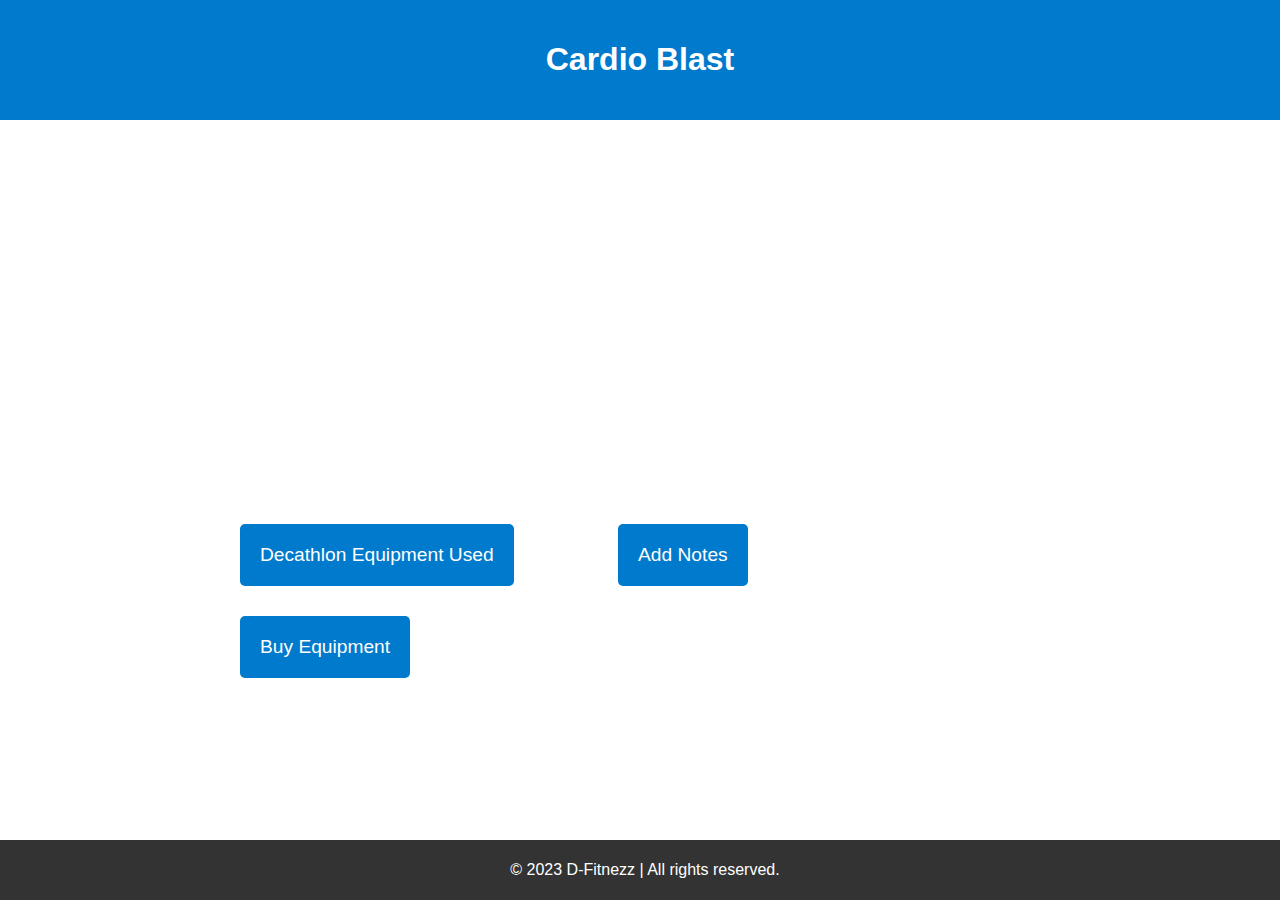
<file: activity/cardio.html>
<!DOCTYPE html>
<html lang="en">
<head>
  <meta charset="UTF-8">
  <meta name="viewport" content="width=device-width, initial-scale=1.0">
  <title>Cardio Blast - D-Fitnezz</title>
  <link rel="stylesheet" href="./cardio.css">
</head>
<body>
  <header>
    <h1>Cardio Blast</h1>
  </header>

  <section class="course-details">
    <div class="video">
      <!-- Embed the video related to Cardio Blast -->
      <iframe width="700" height="330" src="https://www.youtube.com/embed/ZllXIKITzfg?si=SntC4TZzk_2OJTYv" title="YouTube video player" frameborder="0" allow="accelerometer; autoplay; clipboard-write; encrypted-media; gyroscope; picture-in-picture; web-share" allowfullscreen></iframe>
     
    </div>
    <button class="add-note-button" id="about-link">Decathlon Equipment Used</button>
    <button class="add-note-button" id="add-note-button">Add Notes</button>
    <br>
    <a href="https://www.decathlon.in/"><button class="add-note-button" id="add-note-button">Buy Equipment</button></a>

    <div id="about-modal" class="modal">
        <div class="modal-content">
            <span class="close">&times;</span>
            <h2>Equipment Used</h2>
            <p>Treadmill</p>
            <p>Exercise Bike</p>
            <p>Jump Rope</p>
            <p>Rowing Machine</p>
            <p>Fitness Mat</p>
        </div>
    </div>
    <div id="notes-modal" class="modal">
        <div class="modal-content">
            <span class="close">&times;</span>
            <h2>Add Notes</h2>
            <textarea id="notes-textarea" rows="6" cols="50" placeholder="Write your notes here..."></textarea>
            <button id="save-notes-button">Save Notes</button>
        </div>
    </div>
  </section>

    
  <footer>
    <p>&copy; 2023 D-Fitnezz | All rights reserved.</p>
  </footer>
  <script src="./cardio.js"></script>
</body>
</html>
</file>
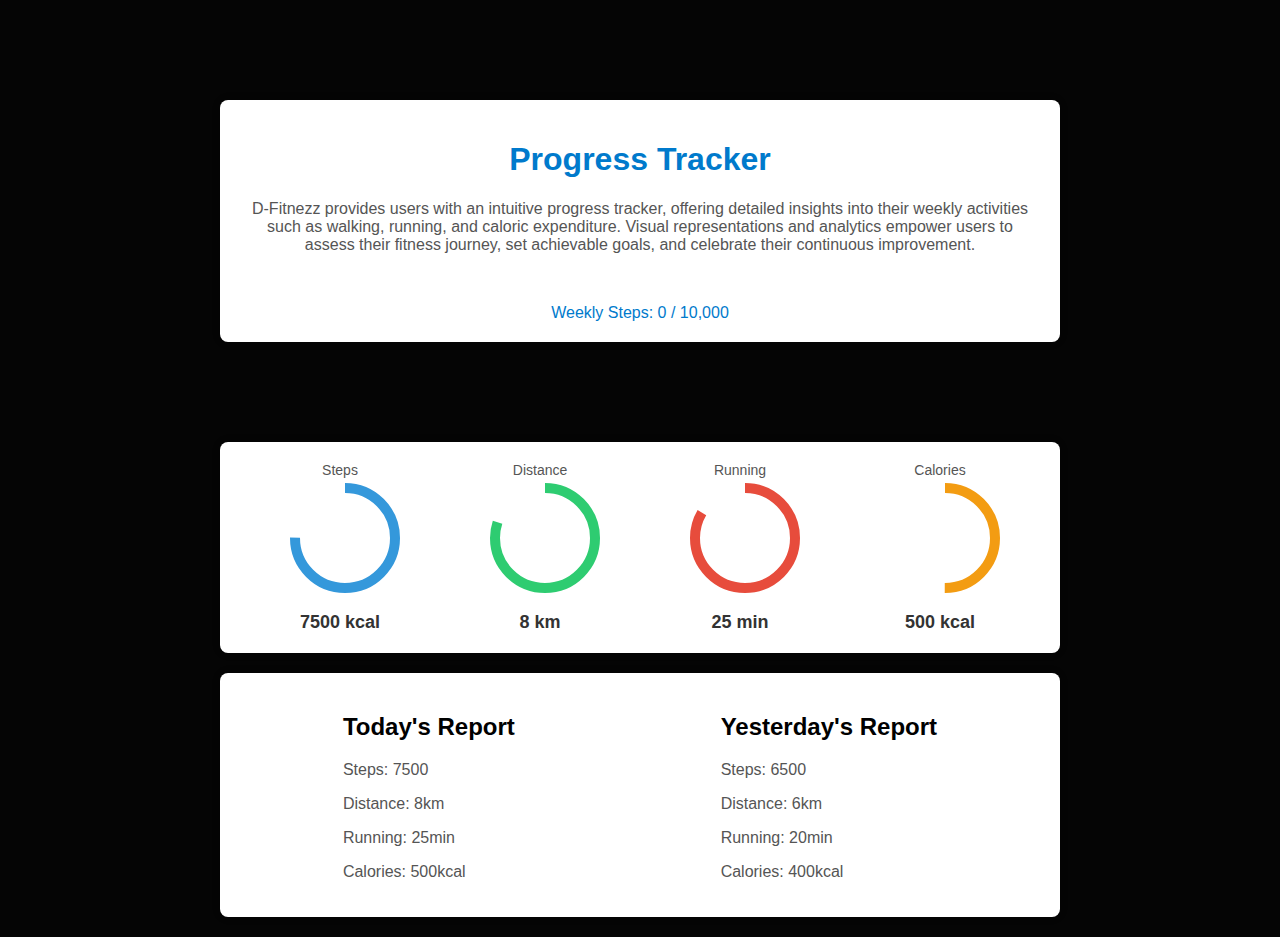
<file: progress/1.html>
<!DOCTYPE html>
<html lang="en">
<head>
  <meta charset="UTF-8">
  <meta name="viewport" content="width=device-width, initial-scale=1.0">
  <title>Circular Progress Bar</title>
  <link rel="stylesheet" href="1.css">
</head>
<body>
    <div class="container">
        <h1>Progress Tracker</h1>
    
        <p>D-Fitnezz provides users with an intuitive progress tracker, offering detailed insights into their weekly activities such as walking, running, and caloric expenditure. Visual representations and analytics empower users to assess their fitness journey, set achievable goals, and celebrate their continuous improvement.</p>
    
        <div class="progress-container">
          <div class="progress-bar" id="progress-bar" style="width: 0;"></div>
          <div class="progress-label" id="progress-label">Weekly Steps: 0 / 10,000</div>
        </div>
    
      </div>
    

  <div class="maincontainer">
    <div class="circle" id="steps">
      <div class="label">Steps</div>
      
      <svg class="progress-ring" width="120" height="120">
       
        <circle class="progress-ring-circle" stroke="#3498db" stroke-width="10" fill="transparent" r="50" cx="60" cy="60"></circle>
      </svg>
      <div class="value" id="steps-value">0</div>
    </div>

    <div class="circle" id="distance">
      <div class="label">Distance</div>
      <svg class="progress-ring" width="120" height="120">
        <circle class="progress-ring-circle" stroke="#2ecc71" stroke-width="10" fill="transparent" r="50" cx="60" cy="60"></circle>
      </svg>
      <div class="value" id="distance-value">0 km</div>
    </div>

    <div class="circle" id="running">
      <div class="label">Running</div>
      <svg class="progress-ring" width="120" height="120">
        <circle class="progress-ring-circle" stroke="#e74c3c" stroke-width="10" fill="transparent" r="50" cx="60" cy="60"></circle>
      </svg>
      <div class="value" id="running-value">0 min</div>
    </div>

    <div class="circle" id="calories">
      <div class="label">Calories</div>
      <svg class="progress-ring" width="120" height="120">
        <circle class="progress-ring-circle" stroke="#f39c12" stroke-width="10" fill="transparent" r="50" cx="60" cy="60"></circle>
      </svg>
      <div class="value" id="calories-value">0 kcal</div>
    </div>
  </div>
  <div class="main-report">
    <section id="today">
        <h2>Today's Report</h2>
        <p id="todaySteps">Steps: 7500</p>
        <p id="todaySteps">Distance: 8km</p>
        <p id="todaySteps">Running: 25min</p>
        <p id="todaySteps">Calories: 500kcal</p>
    </section>

    <section id="yesterday">
        <h2>Yesterday's Report</h2>
        <p id="yesterdaySteps">Steps: 6500</p>
        <p id="todaySteps">Distance: 6km</p>
        <p id="todaySteps">Running: 20min</p>
        <p id="todaySteps">Calories: 400kcal</p>
    </section>
   
</div>
  

  <script src="1.js"></script>
</body>
</html>
</file>
<file: activity/cardio.css>
/* styles.css */

/* Global Styles */
body {
    font-family: Arial, sans-serif;
    margin: 0;
    padding: 0;
  }
  
  header {
    background-color: #007ACC;
    color: white;
    text-align: center;
    padding: 20px 0;
  }
  
  footer {
    background-color: #333;
    color: #fff;
    text-align: center;
    padding: 5px;
    position: fixed;
    bottom: 0;
    width: 100%;
    /* margin-top: 500px; */
  }
  
  .card-container {
    display: flex;
    flex-wrap: wrap;
    justify-content: center;
    gap: 20px;
    padding: 20px;
  }
  
  .card {
    background-color: #f9f9f9;
    border-radius: 10px;
    padding: 20px;
    box-shadow: 0 4px 8px rgba(0, 0, 0, 0.1);
    text-align: center;
  }
  
  .card img {
    width: 100%;
    border-radius: 10px;
    margin-bottom: 15px;
  }
  
  .card h2 {
    color: #007ACC;
  }
  
  .card p {
    color: #666;
  }
  
  .button {
    display: inline-block;
    background-color: #007ACC;
    color: white;
    padding: 10px 20px;
    border-radius: 5px;
    text-decoration: none;
    transition: background-color 0.3s ease;
  }
  
  .button:hover {
    background-color: #005faa;
  }
  
  /* Course Details Page */
  .course-details {
    max-width: 800px;
    margin: 0 auto;
    padding: 20px;
  }
  
  .video {
    margin-bottom: 20px;
  }
  
  .add-note-button {
    background-color: #007ACC;
    color: white;
    padding: 20px 20px;
    border: none;
    border-radius: 5px;
    cursor: pointer;
    margin-top: 30px;
    font-size: 1.2rem;
    margin-right: 100px;
  }
  
  .add-note-button:hover {
    background-color: #005faa;
  }
  #save-notes-button{
    background-color: #007ACC;
    color: white;
    border: none;
  }
  .modal {
    display: none;
    position: fixed;
     width: 500px;
    height: 300px;
    /* overflow: auto; */
    left: 400px;
    top:350px;
}

.modal-content {
    background-color: #fefefe;
    margin: 15% auto;
    padding: 20px;
    border: 1px solid #888;
    width: 80%;
    font-size: 1rem;
}

.close {
    color: #aaa;
    float: right;
    font-size: 28px;
    font-weight: bold;
}

.close:hover,
.close:focus {
    color: black;
    text-decoration: none;
    cursor: pointer;
}
</file>
<file: progress/1.css>
body {
  font-family: Arial, sans-serif;
  background-color: #050505;
  margin: 0;
  padding: 0;
}

.container {
  max-width: 800px;
  margin: 100px auto;
  padding: 20px;
  background-color: #fff;
  box-shadow: 0 0 10px rgba(0, 0, 0, 0.1);
  border-radius: 8px;
  text-align: center;
}

h1 {
  color: #007acc;
}

p {
  color: #555;
}

.progress-container {
  margin-top: 20px;
}

.progress-bar {
  background-color: #007acc;
  height: 20px;
  border-radius: 10px;
  animation: progressAnimation 20s ease-out;
}

@keyframes progressAnimation {
  from { width: 0; }
  to { width: 70%; }
}

.progress-label {
  margin-top: 10px;
  color: #007acc;
}
 


.maincontainer {
  max-width: 800px;
  margin: 20px auto;
  padding: 20px;
  background-color: #fff;
  box-shadow: 0 0 10px rgba(0, 0, 0, 0.1);
  border-radius: 8px;
  text-align: center;
  display: flex;
  justify-content: space-around;
  align-items: center;
  max-width: 800px;
  margin: 20px auto;
}

.circle {
  text-align: center;
}

.label {
  color: #555;
  font-size: 14px;
  margin-bottom: 5px;
}

.progress-ring {
  transform: rotate(-90deg);
}

.progress-ring-circle {
  transition: stroke-dashoffset 0.35s;
  transform: translate(5px, 5px); /* Adjust position */
}

.value {
  color: #333;
  font-weight: bold;
  font-size: 18px;
  margin-top: 5px;
}
.main-report{ 
  max-width: 800px;
  margin: 20px auto;
  padding: 20px;
  background-color: #fff;
  box-shadow: 0 0 10px rgba(0, 0, 0, 0.1);
  border-radius: 8px;
  /* text-align: center; */
  display: flex;
  justify-content: space-around;
  align-items: center;
  max-width: 800px;
  margin: 20px auto;
}
</file>
